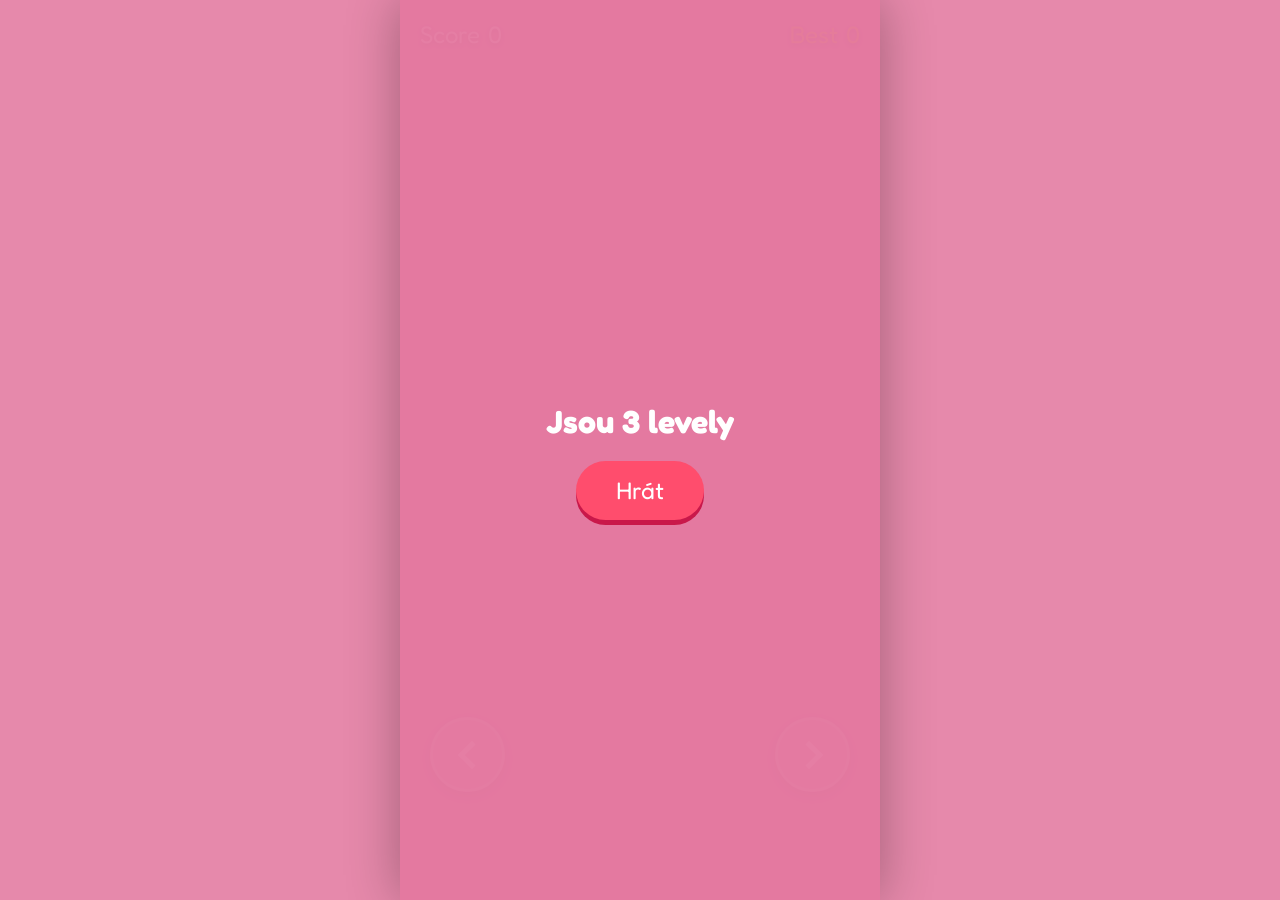
<file: index.html>
<!DOCTYPE html>
<html lang="cs">
<head>
    <meta charset="UTF-8">
    <meta name="viewport" content="width=device-width, initial-scale=1.0">
    <title>Hraaa</title>
    <link rel="stylesheet" href="style.css">
    <link rel="icon" type="image/png" href="obrazky/srdce.png">
    <link href="https://fonts.googleapis.com/css2?family=Fredoka+One&family=Nunito:wght@400;700&display=swap" rel="stylesheet">
</head>
<body>
    <div class="game-wrapper">
        <div class="game-ui">
            <div>
                <span class="score-label">Score</span>
                <span id="scoreEl" class="score-value">0</span>
            </div>
            <div>
                <span class="high-score-label">Best</span>
                <span id="highScoreEl" class="high-score-value">0</span>
            </div>
        </div>

        <div id="loveMessage" class="hidden" style="position: absolute; width: 100%; text-align: center; top: 40%; color: white; font-family: 'Fredoka One', cursive; font-size: 30px; text-shadow: 2px 2px 10px rgba(0,0,0,0.5); z-index: 1000; pointer-events: none;"></div>

        <canvas id="gameCanvas"></canvas>

       <div class="mobile-controls">
    <button id="btnLeft" class="ctrl-btn"></button>
    <button id="btnRight" class="ctrl-btn"></button>
</div>

        <div id="startOverlay" class="overlay">
            <h1 style="color: white; font-family: 'Fredoka One'; margin-bottom: 20px;">Jsou 3 levely</h1>
            <button id="startBtn" class="btn-start">Hrát</button>
        </div>

        <div id="gameOverOverlay" class="overlay hidden">
            <h1 style="color: white; font-family: 'Fredoka One';">Konec hry</h1>
            <p style="color: white; font-size: 20px;">Skóre: <span id="finalScoreEl">0</span></p>
            <button id="restartBtn" class="btn-start" style="margin-top: 20px;">Zkusit znovu</button>
        </div>
    </div>

    <audio id="bgMusic" loop>
        <source src="espresso-lofichill.mp3" type="audio/mpeg">
    </audio>

    <script src="script.js"></script>
</body>
</html>
</file>
<file: style.css>
*, *::before, *::after {
    box-sizing: border-box;
}

body, html {
    margin: 0;
    padding: 0;
    width: 100%;
    height: 100%;
    overflow: hidden;
    /* Tvoje růžové pozadí na celou obrazovku */
    background-color: #e689ab; 
    background-image: url(''); 
    background-size: cover;
    background-position: center;
    font-family: "Nunito", sans-serif;
    display: flex;
    justify-content: center; /* Vycentrování hry vodorovně */
}

.game-wrapper {
    position: relative;
    /* Hra bude mít max 480px, na menších mobilech se zúží */
    width: 100%;
    max-width: 480px; 
    height: 100vh;
    background: rgba(255, 255, 255, 0.1); /* Jemný podklad pod hrou */
    box-shadow: 0 0 50px rgba(0,0,0,0.3); /* Stín, aby hra vynikla */
}

#gameCanvas {
    display: block;
    width: 100%;
    height: 100%;
    background: transparent;
    touch-action: none;
}

/* UI zůstává stejné, jen se drží uvnitř wrapperu */
.game-ui {
    position: absolute;
    top: 0;
    left: 0;
    right: 0;
    padding: 20px;
    display: flex;
    justify-content: space-between;
    pointer-events: none;
    z-index: 10;
}

/* Sjednocení stylu popisku a čísla */
.score-label,
.high-score-label,
.score-value,
.high-score-value {
  font-family: "Fredoka One", cursive; /* Všechno bude stejným fontem */
  font-size: 24px; /* Stejná velikost pro text i číslo */
  color: #fff; /* Základní barva bílá */
  text-shadow: 0 2px 4px rgba(0, 0, 0, 0.4);
  display: inline-block;
}

/* Specifická barva pro rekord (pokud ho chceš pořád žlutý) */
.high-score-label,
.high-score-value {
  color: #ffd93d; 
}

/* Zmenšení mezery mezi textem a číslem */
.score-label,
.high-score-label {
  margin-right: 4px; /* Tady ovládáš tu mezeru - čím menší číslo, tím blíž u sebe to bude */
}

.overlay {
    position: absolute;
    inset: 0;
    background: rgba(228, 120, 160, 0.95);
    display: flex;
    flex-direction: column;
    align-items: center;
    justify-content: center;
    z-index: 100;
}

.hidden { display: none !important; }

.btn-start {
    padding: 15px 40px;
    font-family: "Fredoka One", cursive;
    font-size: 1.5rem;
    background: #ff4d6d;
    color: white;
    border: none;
    border-radius: 50px;
    cursor: pointer;
    box-shadow: 0 5px 0 #c9184a;
}

.mobile-controls {
    position: absolute;
    /* Změna z 40px na 12vh (12 % výšky obrazovky) */
    /* To posune tlačítka výš, aby se lépe mačkala palci */
    bottom: 12vh; 
    
    /* Tato řádka je pojistka pro telefony s "výřezem" dole (iOS) */
    padding-bottom: env(safe-area-inset-bottom); 

    left: 0;
    right: 0;
    padding-left: 30px;
    padding-right: 30px;
    display: flex;
    justify-content: space-between;
    pointer-events: none;
    z-index: 50;
}

.ctrl-btn {
    pointer-events: auto;
    width: 75px;
    height: 75px;
    border-radius: 50%;
    background: rgba(255, 255, 255, 0.25);
    border: 3px solid rgba(255, 255, 255, 0.4);
    position: relative; /* Důležité pro umístění vnitřní šipky */
    user-select: none;
    -webkit-tap-highlight-color: transparent;
    box-shadow: 0 4px 10px rgba(0, 0, 0, 0.2);
    transition: transform 0.1s;
    display: flex;
    align-items: center;
    justify-content: center;
}

/* --- TVORBA ŠIPEK POMOCÍ CSS ČAR (VŽDY NA STŘEDU) --- */
.ctrl-btn::before {
    content: "";
    width: 20px;
    height: 20px;
    border-left: 5px solid white;
    border-bottom: 5px solid white;
    display: block;
}

/* Otočení šipky doleva */
#btnLeft::before {
    transform: rotate(45deg);
    margin-left: 8px; /* Optické vyrovnání špičky */
}

/* Otočení šipky doprava */
#btnRight::before {
    transform: rotate(-135deg);
    margin-right: 8px; /* Optické vyrovnání špičky */
}

.ctrl-btn:active {
    background: rgba(255, 255, 255, 0.5);
    transform: scale(0.92);
}
</file>
